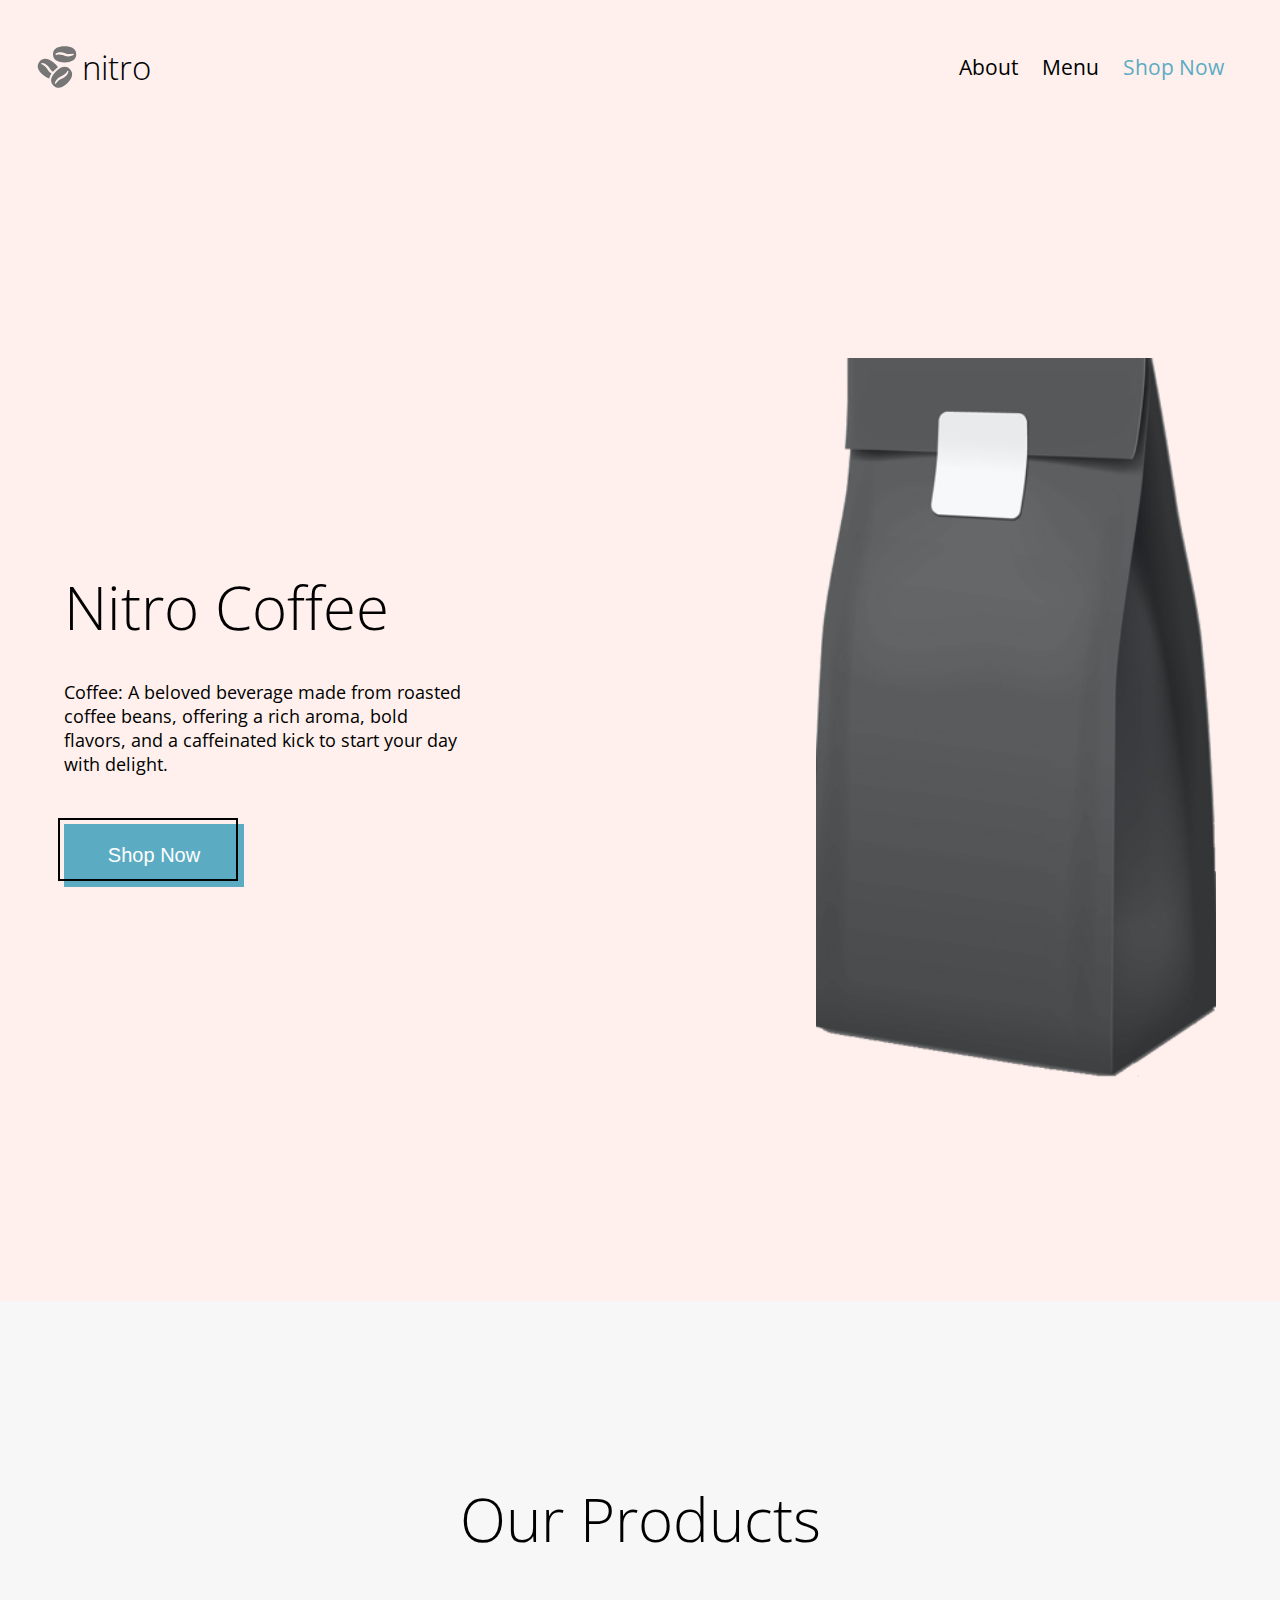
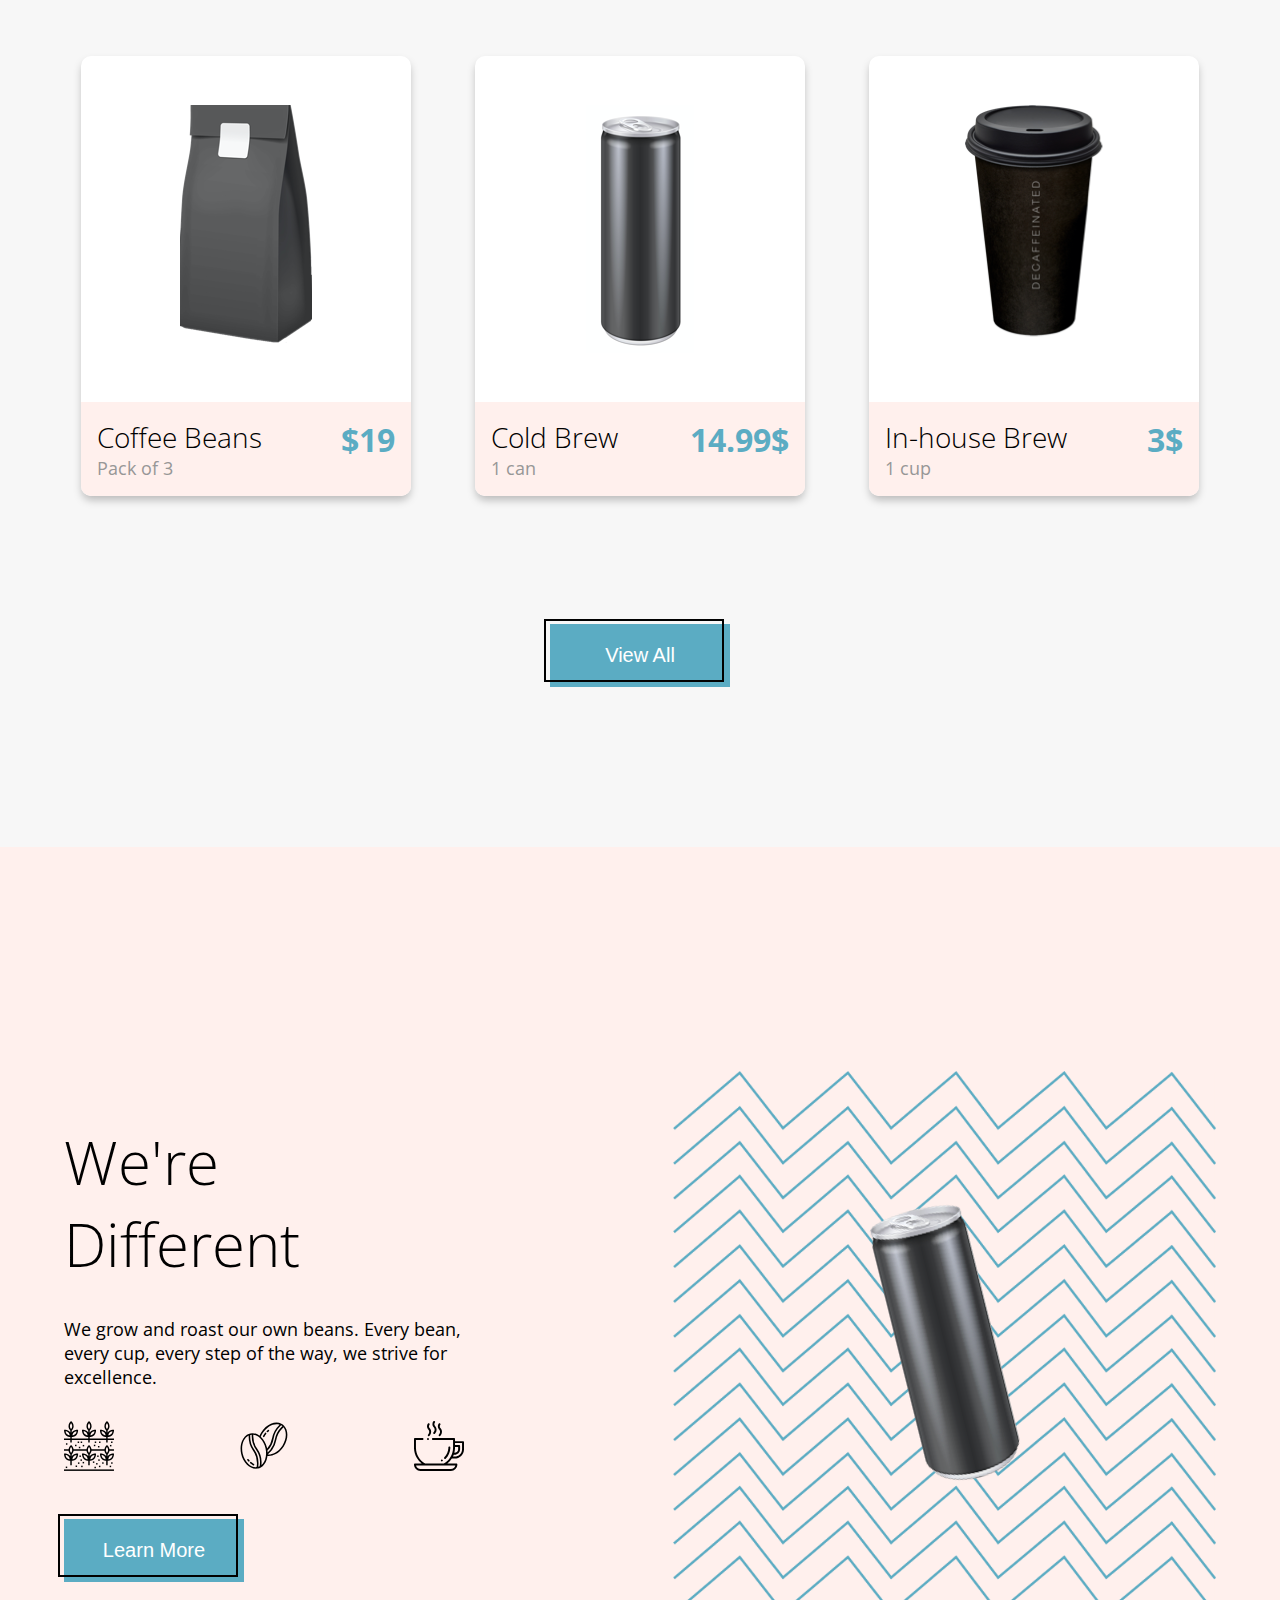
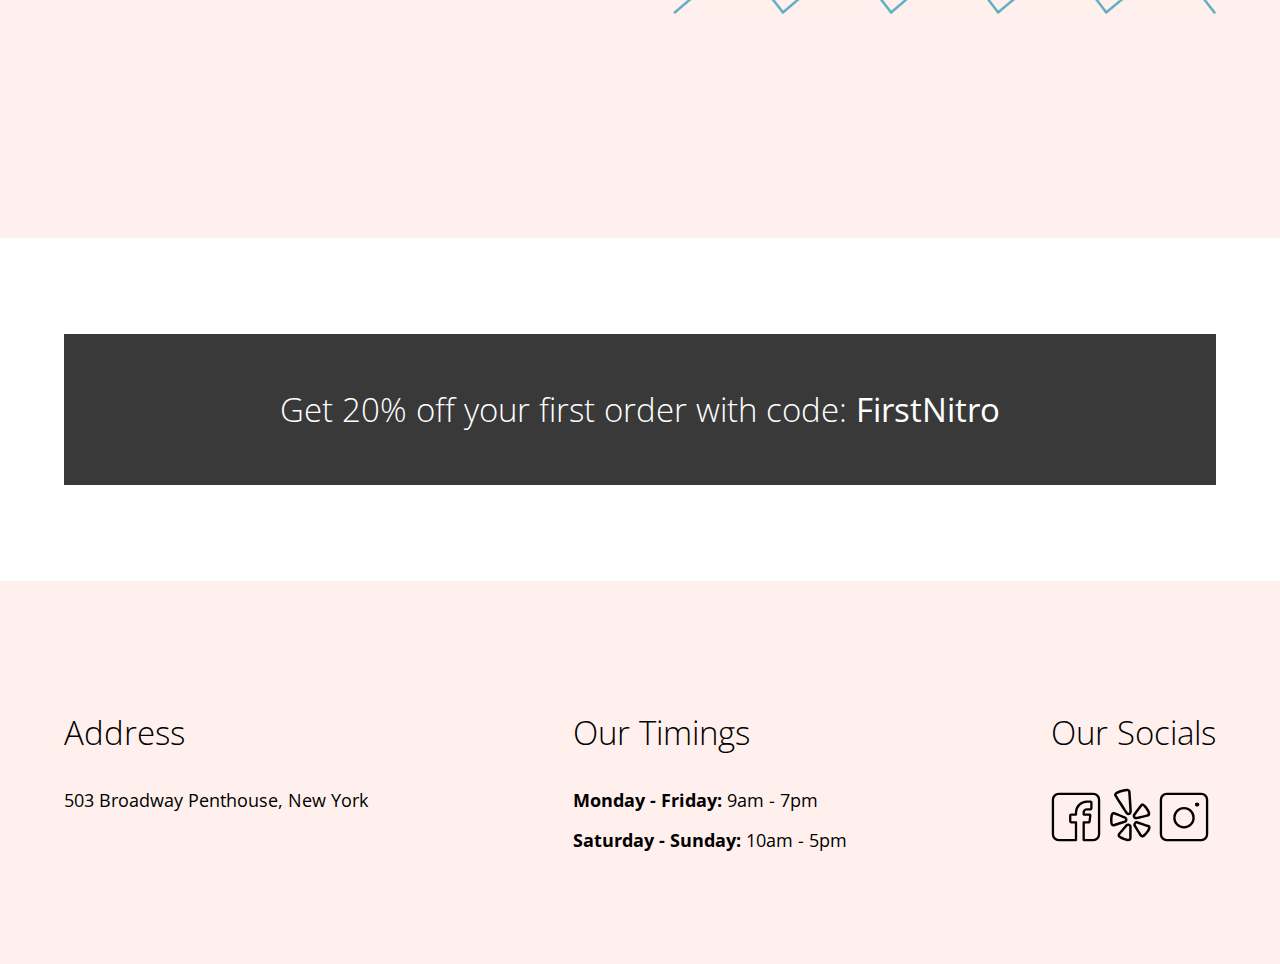
<file: index.html>
<!DOCTYPE html>
<html lang="en">
  <head>
    <title>Coffee Shop - Home</title>
    <meta charset="UTF-8" />
    <meta name="viewport" content="width=device-width, initial-scale=1.0" />
    <link
      href="https://fonts.googleapis.com/css2?family=Open+Sans:ital,wght@0,300;0,400;0,600;0,700;1,400&display=swap"
      rel="stylesheet"
    />
    <link rel="stylesheet" type="text/css" href="./css/landing.css" />
  </head>
  <body>
    <!-- header section -->
    <header>
      <nav class="primary-nav">
        <div class="primary-nav__logo">
          <a href="index.html">
            <img
              src="./assets/coffee-beans-logo-and-footer.svg"
              alt="coffee bean logo "
            />
            <h1 class="primary-nav__heading">nitro</h1>
          </a>
        </div>
        <ul class="primary-nav__list">
          <li><a href="index.html">About</a></li>
          <li><a href="./pages/menu.html">Menu</a></li>
          <li class="primary-nav__shopBtn">
            <a href="./pages/menu.html" class="">Shop Now</a>
          </li>
        </ul>
      </nav>
    </header>
    <!-- headline section -->
    <main>
      <section class="hero">
        <div class="hero__content margin">
          <div class="hero__headline">
            <h2>Nitro Coffee</h2>
            <p>
              Coffee: A beloved beverage made from roasted coffee beans,
              offering a rich aroma, bold flavors, and a caffeinated kick to
              start your day with delight.
            </p>

            <a href="./pages/menu.html"><button>Shop Now</button></a>
          </div>
          <div class="hero__image">
            <img
              class="hero__image__display"
              src="./assets/coffeebeans-hero.png"
              alt="Coffee bag"
            />
          </div>
        </div>
      </section>
      <!-- main section -->
      <section class="product">
        <h2>Our Products</h2>
        <div class="product__menu margin">
          <div class="card">
            <div class="card__img">
              <img src="./assets/coffeebeans.png" alt="Coffee Beans" />
            </div>
            <div class="card__content">
              <div>
                <h3 class="card__title">Coffee Beans</h3>
                <p class="card__subtitle">Pack of 3</p>
              </div>
              <span class="card__price">$19</span>
            </div>
          </div>
          <div class="card">
            <div class="card__img">
              <img src="./assets/coldbrew.png" alt="Cold Brew" />
            </div>
            <div class="card__content">
              <div>
                <h3 class="card__title">Cold Brew</h3>
                <p class="card__subtitle">1 can</p>
              </div>
              <span class="card__price">14.99$</span>
            </div>
          </div>
          <div class="card">
            <div class="card__img">
              <img src="./assets/inhousebrew.png" alt="In-house Brew" />
            </div>
            <div class="card__content">
              <div>
                <h3 class="card__title">In-house Brew</h3>
                <p class="card__subtitle">1 cup</p>
              </div>
              <span class="card__price">3$</span>
            </div>
          </div>
        </div>
        <div class="product__button"><button>View All</button></div>
      </section>

      <section class="hero">
        <div class="hero__content margin">
          <div class="hero__headline">
            <h2>We're Different</h2>
            <p>
              We grow and roast our own beans. Every bean, every cup, every step
              of the way, we strive for excellence.
            </p>

            <div class="hero__icon">
              <ul>
                <li><img src="assets/planting.svg" /></li>
                <li><img src="assets/coffee-beans.svg" /></li>
                <li><img src="assets//coffee-cup.svg" /></li>
              </ul>
            </div>

            <a href="./pages/menu.html"><button>Learn More</button></a>
          </div>
          <div class="hero__image hero__can" style = "background-image: url('./assets/coldbrewbackground.png') ;">
            <img
              class="hero__can__inner"
              src="./assets/tiltedcan.png"
              alt="Tilted can"
            />
          </div>
        </div>
      </section>

      <!-- Discount Banner -->
      <section class="discounts margin">
        <h3>Get 20% off your first order with code: <b>FirstNitro</b></h3>
      </section>
    </main>
    <!-- footer section -->
    <footer>
      <div class = "footer margin">
      <div class="footer__address">
        <h3>Address</h3>
        <p>503 Broadway Penthouse, New York</p>
      </div>
      <div class="footer__hours">
        <h3>Our Timings</h3>
        <p><b>Monday - Friday:</b> 9am - 7pm</p>
        <p><b>Saturday - Sunday:</b> 10am - 5pm</p>
      </div>
      <div class="footer__socials">
        <h3>Our Socials</h3>
        <ul>
          <a href="https://facebook.com"
            ><li><img src="assets/Facebook-Icon.svg" /></li
          ></a>
          <a href="https://yelp.colm"
            ><li><img src="assets/Yelp-Icon.svg" /></li
          ></a>
          <a href="https://instagram.com"
            ><li><img src="assets/Instagram-Icon.svg" /></li
          ></a>
        </ul>
      </div>
    </div>
    </footer>
  </body>
</html>
</file>
<file: css/landing.css>
:root {
  --nitro-blue: #5bacc3;
  --nitro-pink: #fff0ed;
  --graphite: #393939;
  --light-grey: #f7f7f7;
  --grey: #979797;
  --card-background: #fff;
}

footer, .footer {
  display: flex;
  background-color: var(--nitro-pink);
  justify-content: space-between;
}
footer__socials ul, .footer__socials ul {
  padding: 0;
  list-style: none;
}
footer__socials ul li, .footer__socials ul li {
  display: inline-block;
}
footer__socials img, .footer__socials img {
  width: 50px;
}

.primary-nav {
  display: flex;
  background-color: var(--nitro-pink);
  align-items: center;
  justify-content: space-between;
  padding: 2rem 2rem;
}
.primary-nav__logo {
  display: flex;
  align-items: center;
  margin: 0;
}
.primary-nav__logo a {
  display: flex;
  align-items: center;
  justify-content: center;
}
.primary-nav__logo img {
  width: 50px;
}
.primary-nav__logo h1 {
  margin: 0;
}
.primary-nav__list {
  display: flex;
  list-style: none;
  font-size: 1.313rem;
}
.primary-nav__list li {
  margin-right: 24px;
}
.primary-nav h1 {
  text-decoration: none;
  /* font-size: 2rem; */
}
.primary-nav a:link, .primary-nav a:visited {
  color: inherit;
  text-decoration: none;
}
.primary-nav__shopBtn {
  color: var(--nitro-blue);
}

.margin {
  width: clamp(16rem, 90%, 1200px);
  margin: 6rem auto;
}

button {
  position: relative;
  margin: 2rem 0;
  width: 11.25rem;
  color: white;
  padding: 1.25rem;
  font-size: 1.25rem;
  background-color: var(--nitro-blue);
  border: none;
  cursor: pointer;
}
button::after {
  position: absolute;
  content: "";
  top: -0.35rem;
  left: -0.35rem;
  width: 100%;
  height: 100%;
  border: 2px solid black;
  transition: all 0.1s ease-out;
}
button:focus::after {
  top: 0;
  left: 0;
  transition: all 0.1s ease-out;
}

img, svg, picture {
  width: 100%;
  display: block;
}

html {
  box-sizing: border-box;
  font-size: 16px;
  text-rendering: optimizeLegibility;
  font-optical-sizing: auto;
}

*,
*:before,
*:after {
  box-sizing: inherit;
}

body {
  font-family: "Open Sans";
  font-weight: 400;
  margin: 0;
  padding: 0;
}

section {
  padding: 8rem 0;
}

h1,
h2 {
  font-weight: 300;
  font-size: 3.75rem;
  margin-bottom: 1rem;
}

h3,
.primary-nav__heading,
a .primary-nav__heading {
  font-weight: 300;
  font-size: 2.063rem;
}

p {
  font-size: 1.125rem;
  margin: 1rem 0;
}

a:link {
  color: inherit;
  text-decoration: none;
}

.card {
  position: relative;
  background-color: var(--card-background);
  border-radius: 10px;
  display: inline-flex;
  flex-direction: column;
  width: 330px;
  height: 440px;
  box-shadow: 0 5px 9px -1px rgba(0, 0, 0, 0.25);
  overflow: hidden;
}
.card__img {
  margin: auto;
  height: 17.5rem;
  width: auto;
  padding: 1rem;
}
.card__title {
  font-size: 1.75rem;
  margin: 0;
}
.card__price {
  color: var(--nitro-blue);
  font-size: 2rem;
  font-weight: bold;
}
.card__subtitle {
  color: var(--grey);
}
.card__content {
  width: 100%;
  display: inherit;
  flex-direction: row;
  padding: 1rem;
  background-color: var(--nitro-pink);
}
.card__content > :first-child {
  align-self: flex-end;
  align-items: flex-start;
  flex-grow: 1;
}
.card__content > :first-child p {
  margin: 0;
}
.card__price {
  display: flex;
}
.card::after {
  content: "";
}
.card:focus::after {
  position: absolute; /* The absolute position we mentioned earlier */
  top: 50%;
  left: 50%;
  border-radius: 50%;
  transform: scale(0);
  animation: ripple 600ms linear;
  background-color: rgba(255, 255, 255, 0.7);
}

@keyframes ripple {
  to {
    transform: scale(4);
    opacity: 0;
  }
}
.product {
  background: var(--light-grey);
}
.product__menu {
  display: flex;
  flex-wrap: wrap;
  justify-content: center;
  row-gap: 4rem;
  -moz-column-gap: 4rem;
       column-gap: 4rem;
}
.product h2, .product__button {
  text-align: center;
}

.hero {
  display: flex;
  background-color: var(--nitro-pink);
}
.hero__content {
  display: flex;
  justify-content: space-between;
}
.hero > :first-child {
  background-color: var(--nitro-pink);
  display: inherit;
}
.hero__headline {
  display: flex;
  flex-direction: column;
  justify-content: center;
  max-width: 25rem;
  -moz-column-gap: 10rem;
       column-gap: 10rem;
}
.hero__image {
  display: flex;
  align-items: center;
  justify-content: flex-end;
  height: 100%;
  flex-grow: 1;
}
.hero__image__display {
  height: auto;
  min-width: 300px;
  max-width: 400px;
}
.hero__icon > :first-child {
  padding: 0;
  display: flex;
  justify-content: space-between;
  list-style: none;
}
.hero__icon > :first-child img {
  width: 50px;
}
.hero__can {
  aspect-ratio: 1/1;
  display: flex;
  justify-content: center;
  align-items: center;
  flex-grow: 0;
  height: 100%;
  background-size: cover;
  animation: background-rotate 2s infinite;
  transition: 0.3s ease-in-out;
}
.hero__can__inner {
  height: auto;
  width: auto;
  text-align: center;
}

.discounts {
  text-align: center;
  padding: 1.25rem;
  width: 90%;
  font-size: 2.8125rem;
  color: white;
  background-color: var(--graphite);
}

@keyframes background-rotate {
  from {
    rotate: 0deg;
  }
  to {
    rotate: 360deg;
  }
}/*# sourceMappingURL=landing.css.map */
</file>
